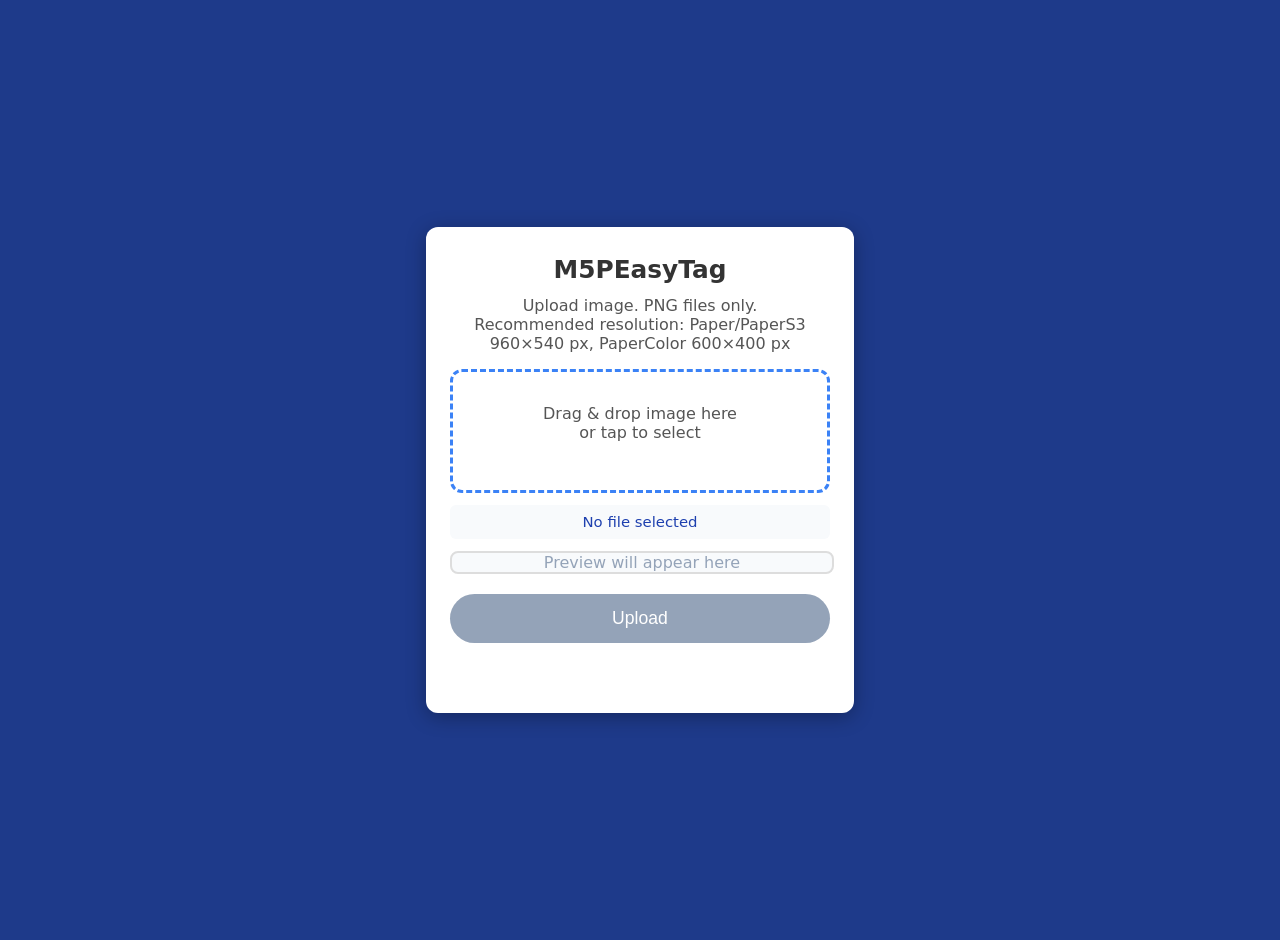
<file: data/index.html>
<!DOCTYPE html>
<html lang="ja">
<head>
  <meta charset="UTF-8">
  <meta name="viewport" content="width=device-width, initial-scale=1.0">
  <title>M5PEasyTag</title>
  <style>
    body {
      font-family: system-ui, sans-serif;
      background: #1e3a8a;
      color: #fff;
      margin: 0;
      padding: 20px;
      min-height: 100vh;
      display: flex;
      justify-content: center;
      align-items: center;
    }
    .card {
      background: white;
      color: #333;
      border-radius: 12px;
      padding: 28px 24px;
      box-shadow: 0 4px 20px rgba(0,0,0,0.3);
      max-width: 380px;
      width: 100%;
      text-align: center;
    }
    h1 { margin: 0 0 12px; font-size: 1.55rem; }
    p { margin: 0 0 16px; color: #555; }
    .drop-zone {
      border: 3px dashed #3b82f6;
      border-radius: 12px;
      padding: 32px 20px;
      margin: 12px 0;
      cursor: pointer;
      transition: 0.2s;
    }
    .drop-zone.dragover {
      background: #eff6ff;
      border-color: #1e40af;
    }
    .filename {
      margin: 8px 0 12px;
      padding: 8px 12px;
      background: #f8fafc;
      border-radius: 6px;
      min-height: 1.2em;
      font-size: 0.93rem;
      color: #1e40af;
      word-break: break-all;
    }
    .preview {
      margin: 12px 0;
      max-height: none;           /* 無制限 */
      width: 100%;
      border: 2px solid #ddd;
      border-radius: 8px;
      display: flex;
      align-items: center;
      justify-content: center;
      overflow: hidden;
      background: #f8fafc;
    }
    .preview img {
      max-width: 100%;
      max-height: none;           /* 全体を表示 */
      height: auto;
      object-fit: contain;
      display: block;
    }
    .btn {
      background: #1e40af;
      color: white;
      border: none;
      padding: 14px 32px;
      border-radius: 50px;
      font-size: 1.1rem;
      cursor: pointer;
      width: 100%;
      margin: 8px 0;
    }
    .btn:disabled { background: #94a3b8; cursor: not-allowed; }
    .status { margin-top: 12px; min-height: 1.5em; font-size: 0.95rem; }
  </style>
</head>
<body>
  <div class="card">
    <h1>M5PEasyTag</h1>
    <p id="description">画像をアップロード。PNGファイルのみ。<br>推奨解像度：Paper/PaperS3 960×540 pixels, PaperColor 600×400 pixels</p>

    <div id="dropZone" class="drop-zone">
      <p id="dropText">画像をドラッグ＆ドロップ<br>またはタップして選択</p>
      <input type="file" id="fileInput" accept="image/png,image/jpeg" style="display:none;">
    </div>

    <div id="filename" class="filename">ファイルが選択されていません</div>

    <div id="preview" class="preview">
      <p id="previewPlaceholder" style="color:#94a3b8; margin:0;">プレビューがここに表示されます</p>
    </div>

    <button id="uploadBtn" class="btn" disabled>📤 Upload</button>
    <div id="status" class="status"></div>
  </div>

  <script>
    const drop = document.getElementById('dropZone');
    const input = document.getElementById('fileInput');
    const btn = document.getElementById('uploadBtn');
    const status = document.getElementById('status');
    const desc = document.getElementById('description');
    const dropText = document.getElementById('dropText');
    const filenameDisplay = document.getElementById('filename');
    const preview = document.getElementById('preview');
    const previewPlaceholder = document.getElementById('previewPlaceholder');
    let file = null;

    function setLanguage() {
      const isJa = navigator.language.toLowerCase().startsWith('ja');
      if (isJa) {
        desc.innerHTML = '画像をアップロード。PNGファイルのみ。<br>推奨解像度：Paper/PaperS3 960×540 pixels, PaperColor 600×400 pixels';
        dropText.innerHTML = '画像をドラッグ＆ドロップ<br>またはタップして選択';
        btn.textContent = 'アップロード';
        filenameDisplay.textContent = 'ファイルが選択されていません';
        previewPlaceholder.textContent = 'プレビューがここに表示されます';
      } else {
        desc.innerHTML = 'Upload image. PNG files only.<br>Recommended resolution: Paper/PaperS3 960×540 px, PaperColor 600×400 px';
        dropText.innerHTML = 'Drag & drop image here<br>or tap to select';
        btn.textContent = 'Upload';
        filenameDisplay.textContent = 'No file selected';
        previewPlaceholder.textContent = 'Preview will appear here';
      }
    }
    setLanguage();

    drop.addEventListener('click', () => input.click());
    input.addEventListener('change', e => e.target.files[0] && handleFile(e.target.files[0]));

    drop.addEventListener('dragover', e => { e.preventDefault(); drop.classList.add('dragover'); });
    drop.addEventListener('dragleave', () => drop.classList.remove('dragover'));
    drop.addEventListener('drop', e => {
      e.preventDefault();
      drop.classList.remove('dragover');
      e.dataTransfer.files[0] && handleFile(e.dataTransfer.files[0]);
    });

    function handleFile(f) {
      if (!f.type.startsWith('image/')) {
        const isJa = navigator.language.toLowerCase().startsWith('ja');
        status.textContent = isJa ? '⚠️ 画像のみ対応' : '⚠️ Image files only';
        return;
      }
      file = f;
      filenameDisplay.textContent = f.name;

      const reader = new FileReader();
      reader.onload = ev => {
        preview.innerHTML = `<img src="${ev.target.result}" alt="preview">`;
      };
      reader.readAsDataURL(f);

      btn.disabled = false;
      status.textContent = '';
    }

    btn.addEventListener('click', async () => {
      if (!file) return;
      const fd = new FormData();
      fd.append('image', file);

      btn.disabled = true;
      const isJa = navigator.language.toLowerCase().startsWith('ja');
      status.textContent = isJa ? 'アップロード中...' : 'Uploading...';

      try {
        const res = await fetch('/upload', { method: 'POST', body: fd });
        if (res.ok) {
          status.innerHTML = '✅ <strong>' + (isJa ? '成功！' : 'Success!') + '</strong>';
          setTimeout(() => location.reload(), 1500);
        } else {
          status.textContent = isJa ? '❌ 失敗' : '❌ Failed';
        }
      } catch(e) {
        status.textContent = isJa ? '❌ 通信エラー' : '❌ Connection error';
      }
      btn.disabled = false;
    });
  </script>
</body>
</html>
</file>
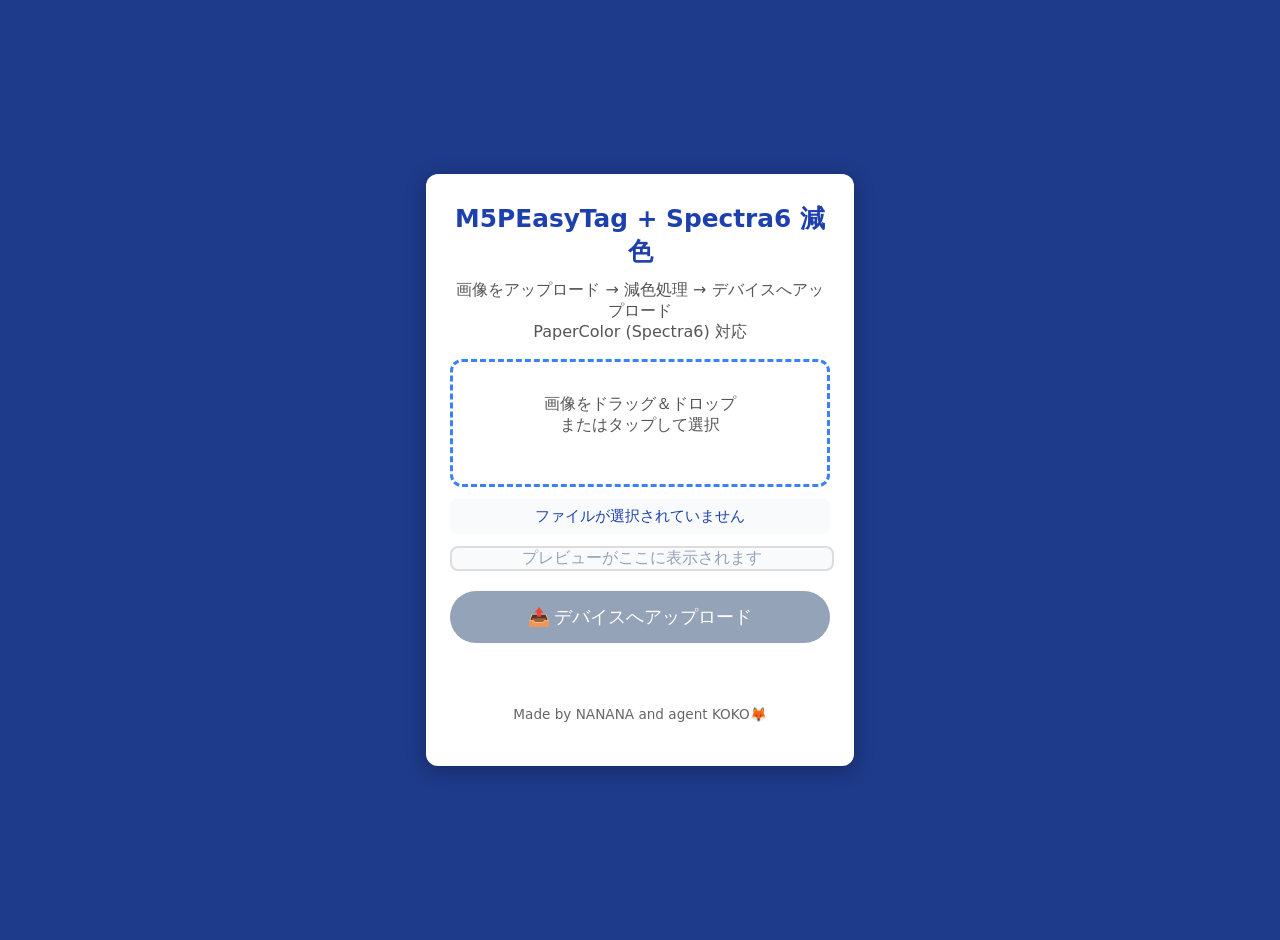
<file: data/index_sp.html>
<!DOCTYPE html>
<html lang="ja">
<head>
  <meta charset="UTF-8">
  <meta name="viewport" content="width=device-width, initial-scale=1.0">
  <title>M5PEasyTag + Spectra6 減色ツール</title>
  <style>
    body {
      font-family: system-ui, sans-serif;
      background: #1e3a8a;
      color: #fff;
      margin: 0;
      padding: 20px;
      min-height: 100vh;
      display: flex;
      justify-content: center;
      align-items: center;
    }
    .card {
      background: white;
      color: #333;
      border-radius: 12px;
      padding: 28px 24px;
      box-shadow: 0 4px 20px rgba(0,0,0,0.3);
      max-width: 380px;
      width: 100%;
      text-align: center;
    }
    h1 { margin: 0 0 12px; font-size: 1.55rem; color: #1e40af; }
    p { margin: 0 0 16px; color: #555; }
    
    .drop-zone {
      border: 3px dashed #3b82f6;
      border-radius: 12px;
      padding: 32px 20px;
      margin: 12px 0;
      cursor: pointer;
      transition: 0.2s;
    }
    .drop-zone.dragover {
      background: #eff6ff;
      border-color: #1e40af;
    }
    .filename {
      margin: 8px 0 12px;
      padding: 8px 12px;
      background: #f8fafc;
      border-radius: 6px;
      min-height: 1.2em;
      font-size: 0.93rem;
      color: #1e40af;
      word-break: break-all;
    }
    .preview {
      margin: 12px 0;
      width: 100%;
      border: 2px solid #ddd;
      border-radius: 8px;
      display: flex;
      align-items: center;
      justify-content: center;
      overflow: hidden;
      background: #f8fafc;
    }
    .preview img, canvas {
      max-width: 100%;
      height: auto;
      object-fit: contain;
      display: block;
    }

    .btn {
      background: #1e40af;
      color: white;
      border: none;
      padding: 14px 32px;
      border-radius: 50px;
      font-size: 1.1rem;
      cursor: pointer;
      width: 100%;
      margin: 8px 0;
    }
    .btn:disabled { background: #94a3b8; cursor: not-allowed; }
    .status { margin-top: 12px; min-height: 1.5em; font-size: 0.95rem; }

    /* 減色ツール用スタイル */
    .controls { margin: 15px 0; text-align: left; font-size: 0.95rem; }
    .controls fieldset {
      border: 1px solid #ddd;
      border-radius: 8px;
      padding: 8px 12px;
      margin: 8px 0;
    }
    .slider { margin: 12px 0; }
    label { margin-right: 8px; cursor: pointer; }
  </style>
</head>
<body>
  <div class="card">
    <h1>M5PEasyTag + Spectra6 減色</h1>
    <p id="description">画像をアップロード → 減色処理 → デバイスへアップロード<br>
    PaperColor (Spectra6) 対応</p>

    <div id="dropZone" class="drop-zone">
      <p id="dropText">画像をドラッグ＆ドロップ<br>またはタップして選択</p>
      <input type="file" id="fileInput" accept="image/*" style="display:none;">
    </div>

    <div id="filename" class="filename">ファイルが選択されていません</div>

    <div id="preview" class="preview">
      <p id="previewPlaceholder" style="color:#94a3b8; margin:0;">プレビューがここに表示されます</p>
    </div>

    <!-- 減色コントロール -->
    <div id="halftoneControls" class="controls" style="display:none;">
      <strong>処理モード：</strong><br>
      <div style="display:flex; gap:12px; flex-wrap:wrap; margin-top:8px;">
        <fieldset style="flex:1; min-width:140px;">
          <legend style="color:#ffcc66; font-size:0.85em;">イラスト向け</legend>
          <label><input type="radio" name="mode" value="nearest" checked> Nearest</label><br>
          <label><input type="radio" name="mode" value="fifty"> 50% Grid</label>
        </fieldset>
        <fieldset style="flex:1; min-width:140px;">
          <legend style="color:#99ccff; font-size:0.85em;">写真向け</legend>
          <label><input type="radio" name="mode" value="bayer"> Bayer</label><br>
          <label><input type="radio" name="mode" value="floyd"> Floyd-Steinberg</label>
        </fieldset>
      </div>

      <!-- 白/黒クリッピング -->
      <div class="slider" id="whiteClipping">
        <strong>白クリッピング</strong><br>
        <label>閾値: <span id="whiteVal">230</span></label><br>
        <input type="range" id="whiteThreshold" min="100" max="255" value="230" step="1" style="width:100%;">
      </div>
      <div class="slider" id="blackClipping">
        <strong>黒クリッピング</strong><br>
        <label>閾値: <span id="blackVal">30</span></label><br>
        <input type="range" id="blackThreshold" min="0" max="200" value="30" step="1" style="width:100%;">
      </div>

      <button onclick="processImage()" class="btn" style="background:#ff6699; margin-top:10px;">🐾 ディザリング実行</button>
      <button onclick="downloadPNG()" class="btn" style="background:#ff6699;">📥 PNG保存</button>
    </div>

    <button id="uploadBtn" class="btn" disabled>📤 デバイスへアップロード</button>
    <div id="status" class="status"></div>

    <p style="margin-top:20px; font-size:0.85rem; color:#666;">Made by NANANA and agent KOKO🦊</p>
  </div>

  <script>
    // ====================== 元の M5PEasyTag 部分 ======================
    const drop = document.getElementById('dropZone');
    const input = document.getElementById('fileInput');
    const btn = document.getElementById('uploadBtn');
    const status = document.getElementById('status');
    const filenameDisplay = document.getElementById('filename');
    const preview = document.getElementById('preview');
    const previewPlaceholder = document.getElementById('previewPlaceholder');
    const halftoneControls = document.getElementById('halftoneControls');

    let file = null;
    let originalData = null;
    let currentProcessed = null;
    let mainCanvas, mainCtx;

    // ====================== Spectra6 減色ツール 部分 ======================
    const palette = [
      {name: "Black",  rgb: [0,   0,   0]},
      {name: "White",  rgb: [255,255,255]},
      {name: "Red",    rgb: [255, 0,   0]},
      {name: "Yellow", rgb: [255,255,  0]},
      {name: "Blue",   rgb: [0,   0, 255]},
      {name: "Green",  rgb: [0, 255,   0]}
    ];

    const whiteSlider = document.getElementById('whiteThreshold');
    const blackSlider = document.getElementById('blackThreshold');
    const whiteVal = document.getElementById('whiteVal');
    const blackVal = document.getElementById('blackVal');

    whiteSlider.addEventListener('input', () => whiteVal.textContent = whiteSlider.value);
    blackSlider.addEventListener('input', () => blackVal.textContent = blackSlider.value);

    function updateClippingVisibility() {
      const mode = document.querySelector('input[name="mode"]:checked').value;
      const show = (mode === 'nearest' || mode === 'fifty');
      document.getElementById('whiteClipping').style.display = show ? '' : 'none';
      document.getElementById('blackClipping').style.display = show ? '' : 'none';
    }
    document.querySelectorAll('input[name="mode"]').forEach(r => r.addEventListener('change', updateClippingVisibility));
    updateClippingVisibility();

    // ====================== 共通関数 ======================
    function colorDistance(a, b) {
      return Math.hypot(a[0]-b[0], a[1]-b[1], a[2]-b[2]);
    }

    function findClosest(rgb) {
      let best = palette[0].rgb, minD = Infinity;
      for (let p of palette) {
        const d = colorDistance(rgb, p.rgb);
        if (d < minD) { minD = d; best = p.rgb; }
      }
      return best;
    }

    function findTwoClosest(rgb) {
      let sorted = [...palette].sort((a,b) => colorDistance(rgb, a.rgb) - colorDistance(rgb, b.rgb));
      return [sorted[0].rgb, sorted[1].rgb];
    }

    function applyClipping(data) {
      const whiteTh = parseInt(whiteSlider.value);
      const blackTh = parseInt(blackSlider.value);
      for (let i = 0; i < data.length; i += 4) {
        const r = data[i], g = data[i+1], b = data[i+2];
        if (r >= whiteTh && g >= whiteTh && b >= whiteTh) {
          data[i] = data[i+1] = data[i+2] = 255;
        } else if (r <= blackTh && g <= blackTh && b <= blackTh) {
          data[i] = data[i+1] = data[i+2] = 0;
        }
      }
    }

    function applyNearest(data, w, h) {
      applyClipping(data);
      for (let i = 0; i < data.length; i += 4) {
        const r = data[i], g = data[i+1], b = data[i+2];
        if ((r === 255 && g === 255 && b === 255) || (r === 0 && g === 0 && b === 0)) continue;
        const [nr,ng,nb] = findClosest([r,g,b]);
        data[i] = nr; data[i+1] = ng; data[i+2] = nb;
      }
    }

    function applyFifty(data, w, h) {
      applyClipping(data);
      for (let y = 0; y < h; y++) {
        for (let x = 0; x < w; x++) {
          const i = (y * w + x) * 4;
          const r = data[i], g = data[i+1], b = data[i+2];
          if ((r === 255 && g === 255 && b === 255) || (r === 0 && g === 0 && b === 0)) continue;
          const [colorA, colorB] = findTwoClosest([r,g,b]);
          const chosen = ((x + y) % 2 === 0) ? colorA : colorB;
          data[i] = chosen[0]; data[i+1] = chosen[1]; data[i+2] = chosen[2];
        }
      }
    }

    function applyBayer(data, w, h) {
      const bayerMatrix = [[0,8,2,10],[12,4,14,6],[3,11,1,9],[15,7,13,5]];
      for (let y = 0; y < h; y++) {
        for (let x = 0; x < w; x++) {
          const i = (y * w + x) * 4;
          let [r,g,b] = [data[i], data[i+1], data[i+2]];
          const thresh = bayerMatrix[y%4][x%4] * 16 - 128;
          const [nr,ng,nb] = findClosest([r + thresh, g + thresh, b + thresh]);
          data[i] = nr; data[i+1] = ng; data[i+2] = nb;
        }
      }
    }

    function applyFloyd(data, w, h) {
      for (let y = 0; y < h; y++) {
        for (let x = 0; x < w; x++) {
          const i = (y * w + x) * 4;
          const old = [data[i], data[i+1], data[i+2]];
          const neu = findClosest(old);
          data[i] = neu[0]; data[i+1] = neu[1]; data[i+2] = neu[2];
          const err = [old[0]-neu[0], old[1]-neu[1], old[2]-neu[2]];
          if (x+1 < w) addError(data, i+4, err, 7/16);
          if (y+1 < h) {
            if (x-1 >= 0) addError(data, ((y+1)*w + (x-1))*4, err, 3/16);
            addError(data, ((y+1)*w + x)*4, err, 5/16);
            if (x+1 < w) addError(data, ((y+1)*w + (x+1))*4, err, 1/16);
          }
        }
      }
    }

    function addError(data, idx, err, mul) {
      data[idx]   = Math.min(255, Math.max(0, data[idx]   + err[0]*mul));
      data[idx+1] = Math.min(255, Math.max(0, data[idx+1] + err[1]*mul));
      data[idx+2] = Math.min(255, Math.max(0, data[idx+2] + err[2]*mul));
    }

    function processImage() {
      if (!originalData) return alert("画像をアップロードしてね");
      const data = new Uint8ClampedArray(originalData.data);
      const w = mainCanvas.width;
      const h = mainCanvas.height;
      const mode = document.querySelector('input[name="mode"]:checked').value;

      if (mode === "nearest") applyNearest(data, w, h);
      else if (mode === "bayer") applyBayer(data, w, h);
      else if (mode === "floyd") applyFloyd(data, w, h);
      else if (mode === "fifty") applyFifty(data, w, h);

      mainCtx.putImageData(new ImageData(data, w, h), 0, 0);
      currentProcessed = data;
    }

    function downloadPNG() {
      if (!currentProcessed) return alert("先に「ディザリング実行」を押してね");
      const link = document.createElement('a');
      link.download = 'spectra6_card.png';
      link.href = mainCanvas.toDataURL('image/png');
      link.click();
    }

    // ====================== アップロード処理 ======================
    function createMainCanvas(w, h) {
      if (mainCanvas) return;
      mainCanvas = document.createElement('canvas');
      mainCanvas.width = w;
      mainCanvas.height = h;
      mainCtx = mainCanvas.getContext('2d');
      preview.innerHTML = '';
      preview.appendChild(mainCanvas);
    }

    function handleFile(f) {
      if (!f.type.startsWith('image/')) {
        status.textContent = '⚠️ 画像のみ対応';
        return;
      }
      file = f;
      filenameDisplay.textContent = f.name;

      const reader = new FileReader();
      reader.onload = ev => {
        const img = new Image();
        img.onload = () => {
          let w = img.width, h = img.height;
          const maxW = 340;  // カード幅に収まるように調整
          if (w > maxW) { h = Math.floor(h * maxW / w); w = maxW; }

          createMainCanvas(w, h);
          mainCtx.drawImage(img, 0, 0, w, h);
          originalData = mainCtx.getImageData(0, 0, w, h);
          currentProcessed = null;

          halftoneControls.style.display = 'block';
          btn.disabled = false;
        };
        img.src = ev.target.result;
      };
      reader.readAsDataURL(f);
      status.textContent = '';
    }

    // イベント設定
    drop.addEventListener('click', () => input.click());
    input.addEventListener('change', e => e.target.files[0] && handleFile(e.target.files[0]));

    drop.addEventListener('dragover', e => { e.preventDefault(); drop.classList.add('dragover'); });
    drop.addEventListener('dragleave', () => drop.classList.remove('dragover'));
    drop.addEventListener('drop', e => {
      e.preventDefault();
      drop.classList.remove('dragover');
      e.dataTransfer.files[0] && handleFile(e.dataTransfer.files[0]);
    });

    btn.addEventListener('click', async () => {
      if (!file) return;
      const uploadFile = currentProcessed ? 
        await new Promise(resolve => mainCanvas.toBlob(resolve, 'image/png')) : 
        file;

      const fd = new FormData();
      fd.append('image', uploadFile, currentProcessed ? 'spectra6_' + file.name : file.name);

      btn.disabled = true;
      status.textContent = 'アップロード中...';

      try {
        const res = await fetch('/upload', { method: 'POST', body: fd });
        if (res.ok) {
          status.innerHTML = '✅ <strong>成功！</strong>';
          setTimeout(() => location.reload(), 1500);
        } else {
          status.textContent = '❌ 失敗';
        }
      } catch(e) {
        status.textContent = '❌ 通信エラー';
      }
      btn.disabled = false;
    });
  </script>
</body>
</html>
</file>
